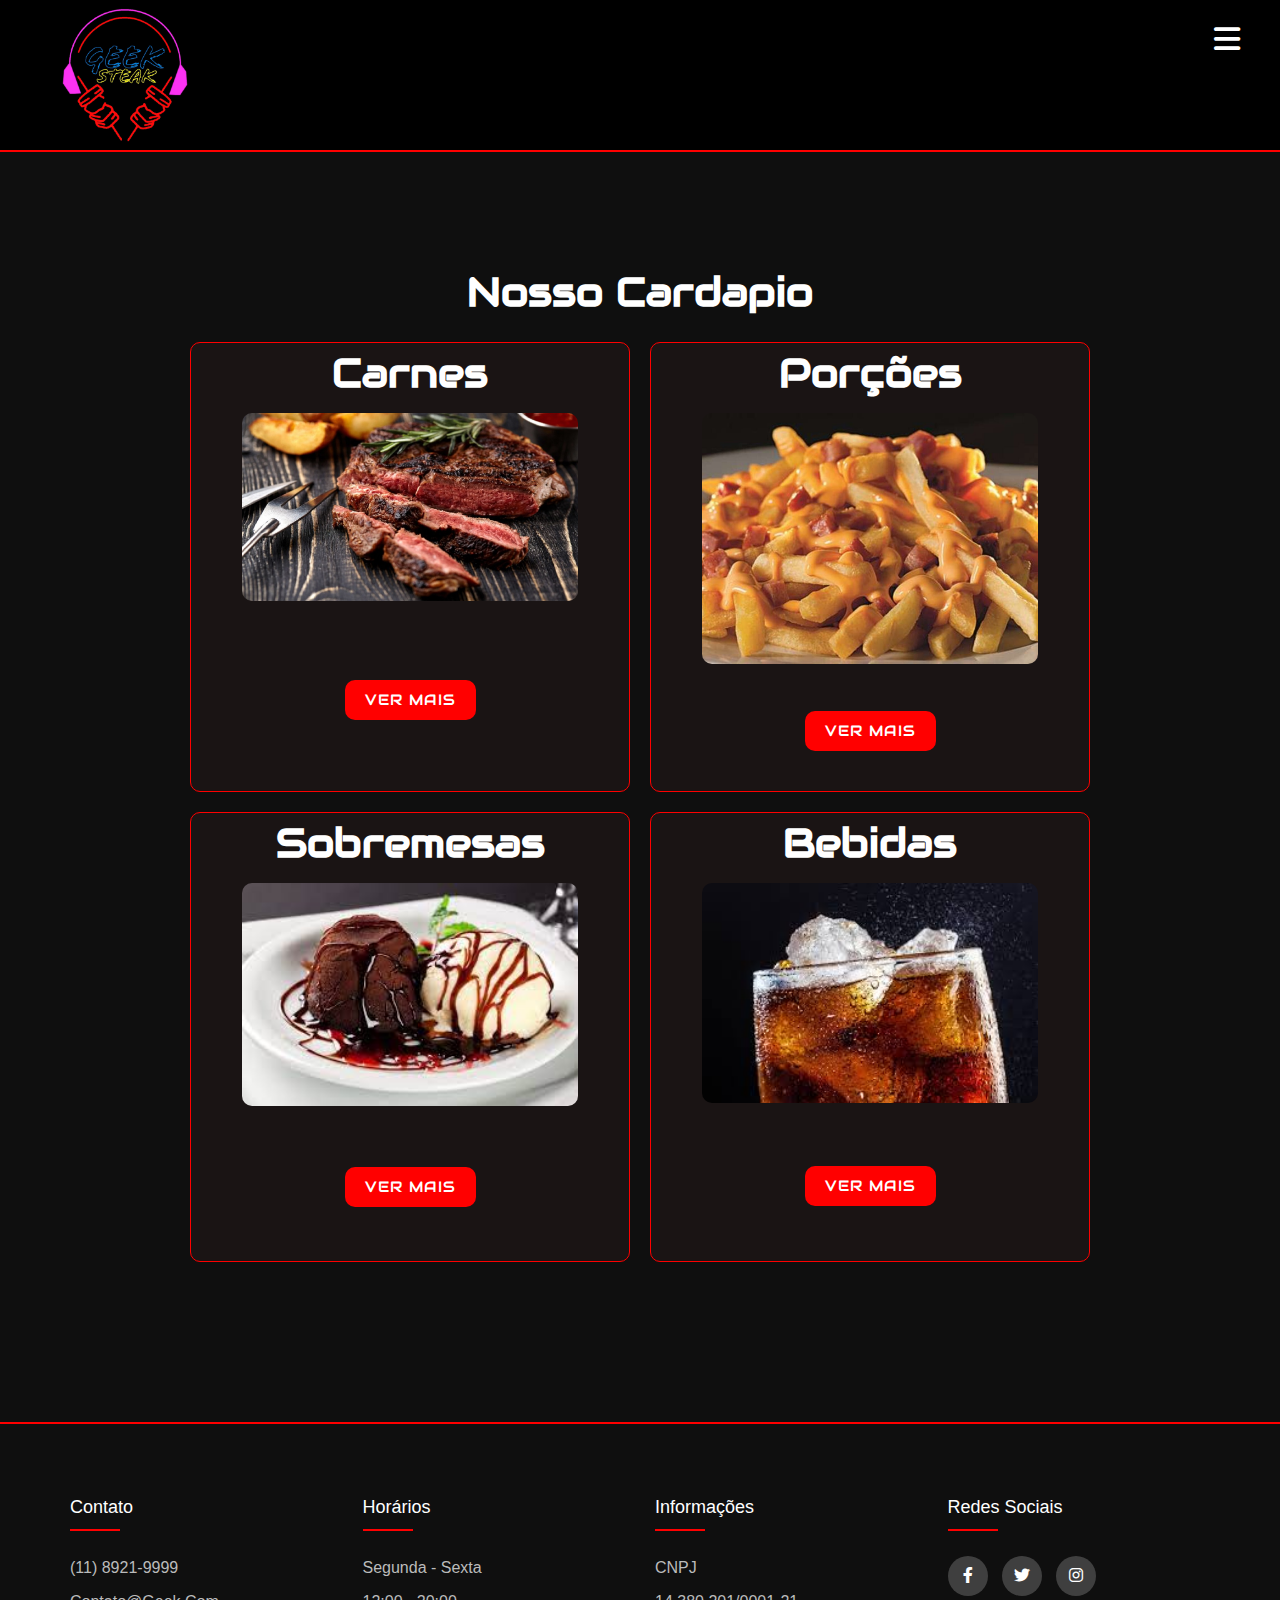
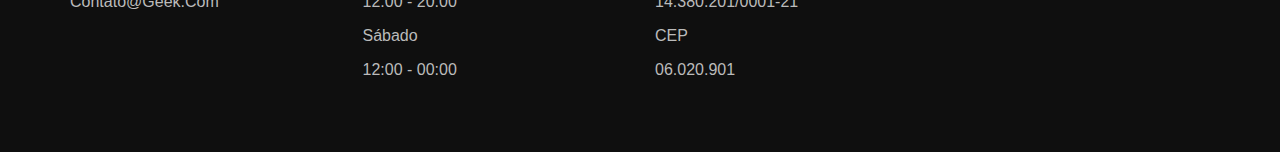
<file: index.html>
<!DOCTYPE html>
<html lang="pt-br">

<head>
    <meta charset="UTF-8">
    <meta http-equiv="X-UA-Compatible" content="IE=edge">
    <meta name="viewport" content="width=device-width, initial-scale=1.0">
    <link rel="stylesheet" href="estilo/cardapio.css">
    <link rel="stylesheet" href="https://stackpath.bootstrapcdn.com/font-awesome/4.7.0/css/font-awesome.min.css">
    <link rel="stylesheet" href="https://cdnjs.cloudflare.com/ajax/libs/font-awesome/6.0.0-beta2/css/all.min.css">
    <title>Geek Steak</title>
</head>

<body>

    <!-- Informação geral Menu -->
    <header>
        <nav>
            <!-- Responsivo -->
                <input type="checkbox" id="check">

                <label for="check" class="checkbtn">
                    <i class="fa fa-bars"></i>
                </label>
            <!-- Responsivo -->

            <!-- Seção Menu -->
                <img class="company" src="gif/giphy.gif" alt="">
                <ul class="tes">
                    <li><a href="https://matheusalvarez.github.io/Geek-Steak/">Home</a></li>
                    <li><a href="index.html">Cardápio</a></li>
                    <li><a href="#">Receitas</a></li>
                    <li><a href="https://vinicius-souza-araujo.github.io/Geek-Steak/">Unidades</a></li>
                    <li><a href="https://rafaellrossi.github.io/contato/">Contato</a></li>
                </ul>
            <!-- Fim Seção Menu -->
        </nav>
    </header>
    <!-- Fim Informação geral menu -->

    <!-- Inicio Cardapio -->
    <main class="main">
        <section class="catalogo-cardapio" id="catalogo-cardapio">
            <div class="content-cardapio">
                <div class="title-wrapper-catalog">
                    <h1>Nosso Cardapio</h1>
                </div>
                <!-- Inicio Card dos Itens -->
                <div class="card-wrapper-cardapio">
                    <div class="card-item-cardapio">
                        <h1>Carnes</h1>
                        <a class="img" href="carnes.html"><img src="img/file-mignon.jpg" alt="Carnes" /></a>
                        <div class="conteudo-card">
                            <a href="carnes.html" class="btn-flip" data-back="Cardapio" data-front="Ver Mais"></a>
                        </div>
                    </div>
                    <div class="card-item-cardapio">
                        <h1>Porções</h1>
                        <a class="img" href="porcoes.html"><img src="img/fritas.jpeg" alt="Porções" /></a>
                        <div class="conteudo-card">
                            <a href="porcoes.html" class="btn-flip" data-back="Cardapio" data-front="Ver Mais"></a>
                        </div>
                    </div>
                    <div class="card-item-cardapio">
                        <h1>Sobremesas</h1>
                        <a class="img" href="sobremesas.html"><img src="img/petitgateau.jpg" alt="Sobremesas" /></a>
                        <div class="conteudo-card">
                            <a href="sobremesas.html" class="btn-flip" data-back="Cardapio" data-front="Ver Mais"></a>
                        </div>
                    </div>
                    <div class="card-item-cardapio">
                        <h1>Bebidas</h1>
                        <a class="img" href="bebidas.html"><img src="img/bebida.jpg" alt="Bebidas" /></a>
                        <div class="conteudo-card">
                            <a href="bebidas.html" class="btn-flip" data-back="Cardapio" data-front="Ver mais"></a>
                        </div>
                    </div>
                </div>
            </div>
            <!-- Fim Card dos Itens -->
        </section>
        <!-- Fim catalogo de itens -->
    </main>
    <footer class="footer">
        <div class="container">
            <div class="row">
                <div class="footer-col">
                    <h4>Contato</h4>
                    <p><a class="no-click" href="#">(11) 8921-9999</a></p>
                    <p><a class="no-click" href="#">contato@geek.com</a></p>
                </div>

                <div class="footer-col">
                    <h4>Horários</h4>

                    <p><a class="no-click" href="#">Segunda - Sexta</a></p>
                    <p><a class="no-click" href="#">12:00 - 20:00</a></p>
                    <p><a class="no-click" href="#">Sábado</a></p>
                    <p><a class="no-click" href="#">12:00 - 00:00</a></p>
                </div>

                <div class="footer-col">
                    <h4>Informações</h4>
                    <p><a class="no-click" href="#">CNPJ</a></p>
                    <p><a class="no-click" href="#">14.380.201/0001-21</a></p>
                    <p><a class="no-click" href="#">CEP</a></p>
                    <p><a class="no-click" href="#">06.020.901</a></p>
                </div>

                <div class="footer-col">
                    <h4>Redes sociais</h4>
                    <div class="social-links">
                        <a href="https://www.facebook.com/" target="-blank"><i class="fab fa-facebook-f"></i></a>
                        <a href="https://twitter.com/" target="-blank"><i class="fab fa-twitter"></i></a>
                        <a href="https://www.instagram.com/" target="-blank"><i class="fab fa-instagram"></i></a>
                    </div>
                </div>
            </div>
        </div>
    </footer>
<!-- https://vlibras.gov.br/doc/widget/introduction/overview.html -->
<div vw class="enabled">
    <div vw-access-button class="active"></div>
    <div vw-plugin-wrapper>
        <div class="vw-plugin-top-wrapper"></div>
    </div>
</div>
<script src="https://vlibras.gov.br/app/vlibras-plugin.js"></script>
<script>
    new window.VLibras.Widget('https://vlibras.gov.br/app');
</script>
</body>

</html>
</file>
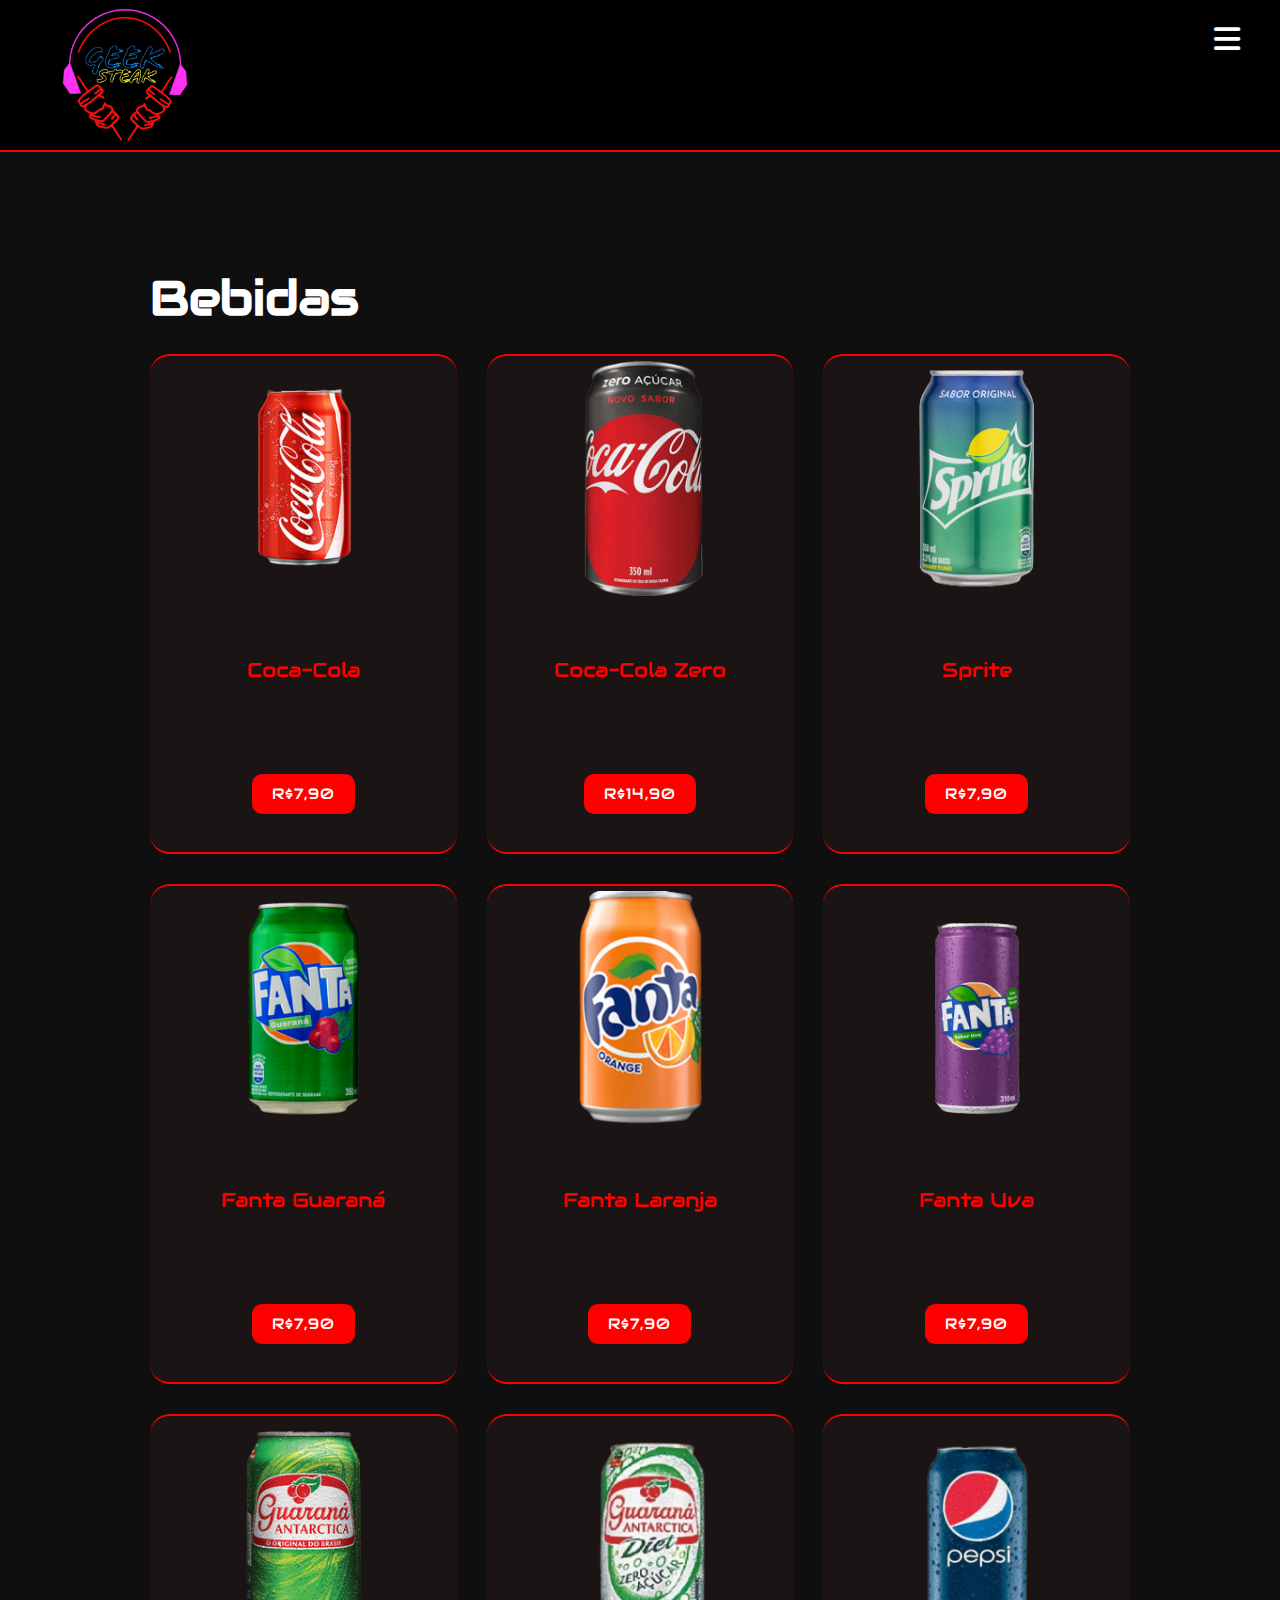
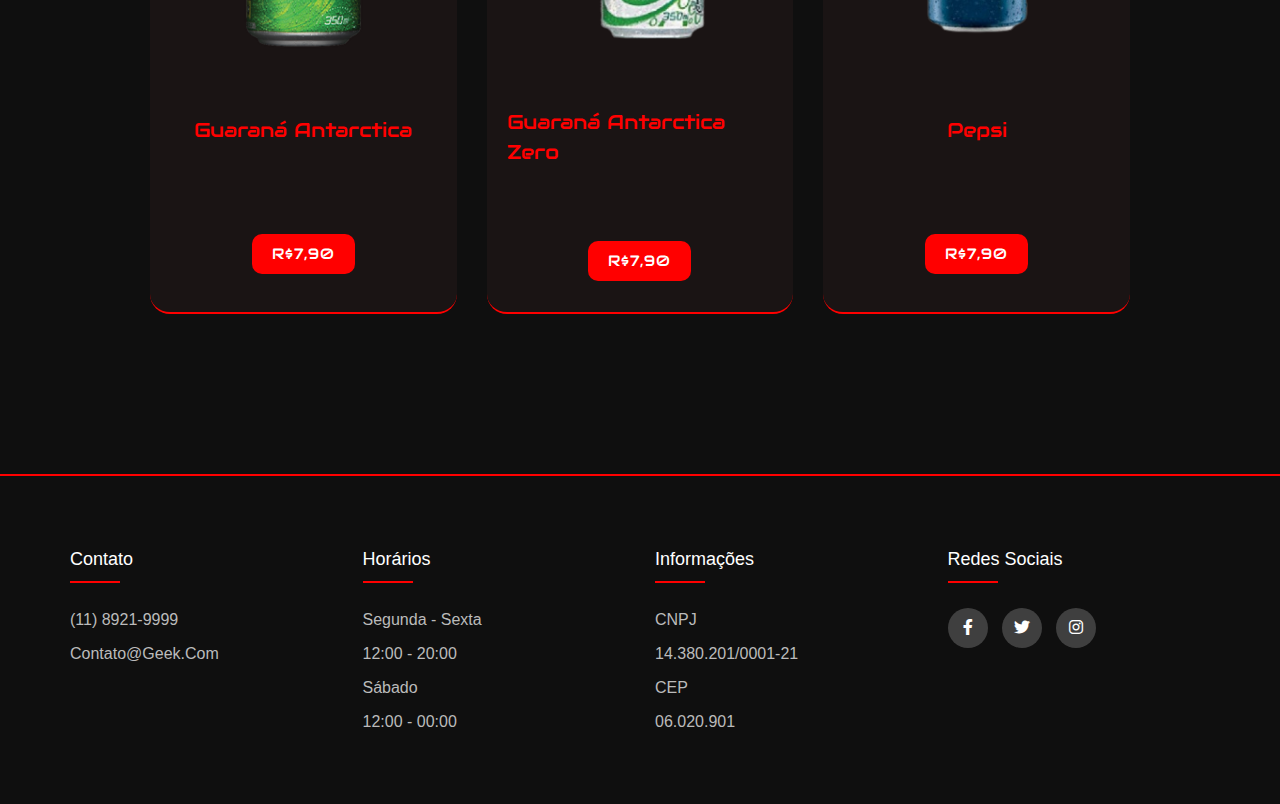
<file: bebidas.html>
<!DOCTYPE html>
<html lang="pt-br">

<head>
    <meta charset="UTF-8">
    <meta http-equiv="X-UA-Compatible" content="IE=edge">
    <meta name="viewport" content="width=device-width, initial-scale=1.0">
    <link rel="stylesheet" href="estilo/cardapio.css">
    <link rel="stylesheet" href="https://stackpath.bootstrapcdn.com/font-awesome/4.7.0/css/font-awesome.min.css">
    <link rel="stylesheet" href="https://cdnjs.cloudflare.com/ajax/libs/font-awesome/6.0.0-beta2/css/all.min.css">
    <title>Geek Steak</title>
</head>

<body>

    <!-- Informação geral Menu -->
    <header>
        <nav>
            <!-- Responsivo -->
                <input type="checkbox" id="check">

                <label for="check" class="checkbtn">
                    <i class="fa fa-bars"></i>
                </label>
            <!-- Responsivo -->

            <!-- Seção Menu -->
                <img class="company" src="gif/giphy.gif" alt="">
                <ul class="tes">
                    <li><a href="https://matheusalvarez.github.io/Geek-Steak/">Home</a></li>
                    <li><a href="index.html">Cardápio</a></li>
                    <li><a href="#">Receitas</a></li>
                    <li><a href="https://vinicius-souza-araujo.github.io/Geek-Steak/">Unidades</a></li>
                    <li><a href="#">Contato</a></li>
                </ul>
            <!-- Fim Seção Menu -->
        </nav>
    </header>
    <!-- Fim Informação geral menu -->

    <!-- Inicio Cardapio -->
    <main class="main">
        <section class="catalogo" id="catalogo">
            <div class="content">
                <div class="title-wrapper-catalog">
                    <h1>Bebidas</h1>
                </div>
                <!-- Inicio Card dos Itens -->
                <div class="card-wrapper">
                    <div class="card-item">
                        <a class="img" href="#"><img src="img/coca-cola.png" alt="Picanha" /></a>
                        <div class="conteudo-card">
                            <a class="title" href="">Coca-Cola</a>
                            <a href="#" class="btn-flip" data-back="Comprar" data-front="R$7,90"></a>
                        </div>
                    </div>
                    <div class="card-item">
                        <a class="img" href="#"><img src="img/coca-zero.jpg" alt="Picanha" /></a>
                        <div class="conteudo-card">
                            <a class="title" href="">Coca-Cola Zero</a>
                            <a href="#" class="btn-flip" data-back="Comprar" data-front="R$14,90"></a>
                        </div>
                    </div>
                    <div class="card-item">
                        <a class="img" href="#"><img src="img/sprite-lata-5fa71904f2c4c-removebg-preview.png" alt="Picanha" /></a>
                        <div class="conteudo-card">
                            <a class="title" href="">Sprite</a>
                            <a href="#" class="btn-flip" data-back="Comprar" data-front="R$7,90"></a>
                        </div>
                    </div>
                    <div class="card-item">
                        <a class="img" href="#"><img src="img/fanta-guarana.jpg" alt="Picanha" /></a>
                        <div class="conteudo-card">
                            <a class="title" href="">Fanta Guaraná</a>
                            <a href="#" class="btn-flip" data-back="Comprar" data-front="R$7,90"></a>
                        </div>
                    </div>
                    <div class="card-item">
                        <a class="img" href="#"><img src="img/fanta-laranja-removebg-preview.png" alt="Picanha" /></a>
                        <div class="conteudo-card">
                            <a class="title" href="">Fanta Laranja</a>
                            <a href="#" class="btn-flip" data-back="Comprar" data-front="R$7,90"></a>
                        </div>
                    </div>
                    <div class="card-item">
                        <a class="img" href="#"><img src="img/refrigerante-fanta-uva-310ml-607ed8d13411c-removebg-preview.png" alt="Picanha" /></a>
                        <div class="conteudo-card">
                            <a class="title" href="">Fanta Uva</a>
                            <a href="#" class="btn-flip" data-back="Comprar" data-front="R$7,90"></a>
                        </div>
                    </div>
                    <div class="card-item">
                        <a class="img" href="#"><img src="img/guarana.png" alt="Picanha" /></a>
                        <div class="conteudo-card">
                            <a class="title" href="">Guaraná Antarctica</a>
                            <a href="#" class="btn-flip" data-back="Comprar" data-front="R$7,90"></a>
                        </div>
                    </div>
                    <div class="card-item">
                        <a class="img" href="#"><img src="img/guarana-zero.png" alt="Picanha" /></a>
                        <div class="conteudo-card">
                            <a class="title" href="">Guaraná Antarctica Zero</a>
                            <a href="#" class="btn-flip" data-back="Comprar" data-front="R$7,90"></a>
                        </div>
                    </div>
                    <div class="card-item">
                        <a class="img" href="#"><img src="img/pepsi.png" alt="Picanha" /></a>
                        <div class="conteudo-card">
                            <a class="title" href="">Pepsi</a>
                            <a href="#" class="btn-flip" data-back="Comprar" data-front="R$7,90"></a>
                        </div>
                    </div>
                </div>
            </div>
            <!-- Fim Card dos Itens -->
            </div>
        </section>
        <!-- Fim catalogo de itens -->
    </main>
    <footer class="footer">
        <div class="container">
            <div class="row">
                <div class="footer-col">
                    <h4>Contato</h4>
                    <p><a class="no-click" href="#">(11) 8921-9999</a></p>
                    <p><a class="no-click" href="#">contato@geek.com</a></p>
                </div>

                <div class="footer-col">
                    <h4>Horários</h4>

                    <p><a class="no-click" href="#">Segunda - Sexta</a></p>
                    <p><a class="no-click" href="#">12:00 - 20:00</a></p>
                    <p><a class="no-click" href="#">Sábado</a></p>
                    <p><a class="no-click" href="#">12:00 - 00:00</a></p>
                </div>

                <div class="footer-col">
                    <h4>Informações</h4>
                    <p><a class="no-click" href="#">CNPJ</a></p>
                    <p><a class="no-click" href="#">14.380.201/0001-21</a></p>
                    <p><a class="no-click" href="#">CEP</a></p>
                    <p><a class="no-click" href="#">06.020.901</a></p>
                </div>

                <div class="footer-col">
                    <h4>Redes sociais</h4>
                    <div class="social-links">
                        <a href="https://www.facebook.com/" target="-blank"><i class="fab fa-facebook-f"></i></a>
                        <a href="https://twitter.com/" target="-blank"><i class="fab fa-twitter"></i></a>
                        <a href="https://www.instagram.com/" target="-blank"><i class="fab fa-instagram"></i></a>
                    </div>
                </div>

            </div>
        </div>
    </footer>
<!-- https://vlibras.gov.br/doc/widget/introduction/overview.html -->
<div vw class="enabled">
    <div vw-access-button class="active"></div>
    <div vw-plugin-wrapper>
        <div class="vw-plugin-top-wrapper"></div>
    </div>
</div>
<script src="https://vlibras.gov.br/app/vlibras-plugin.js"></script>
<script>
    new window.VLibras.Widget('https://vlibras.gov.br/app');
</script>
</body>

</html>
</file>
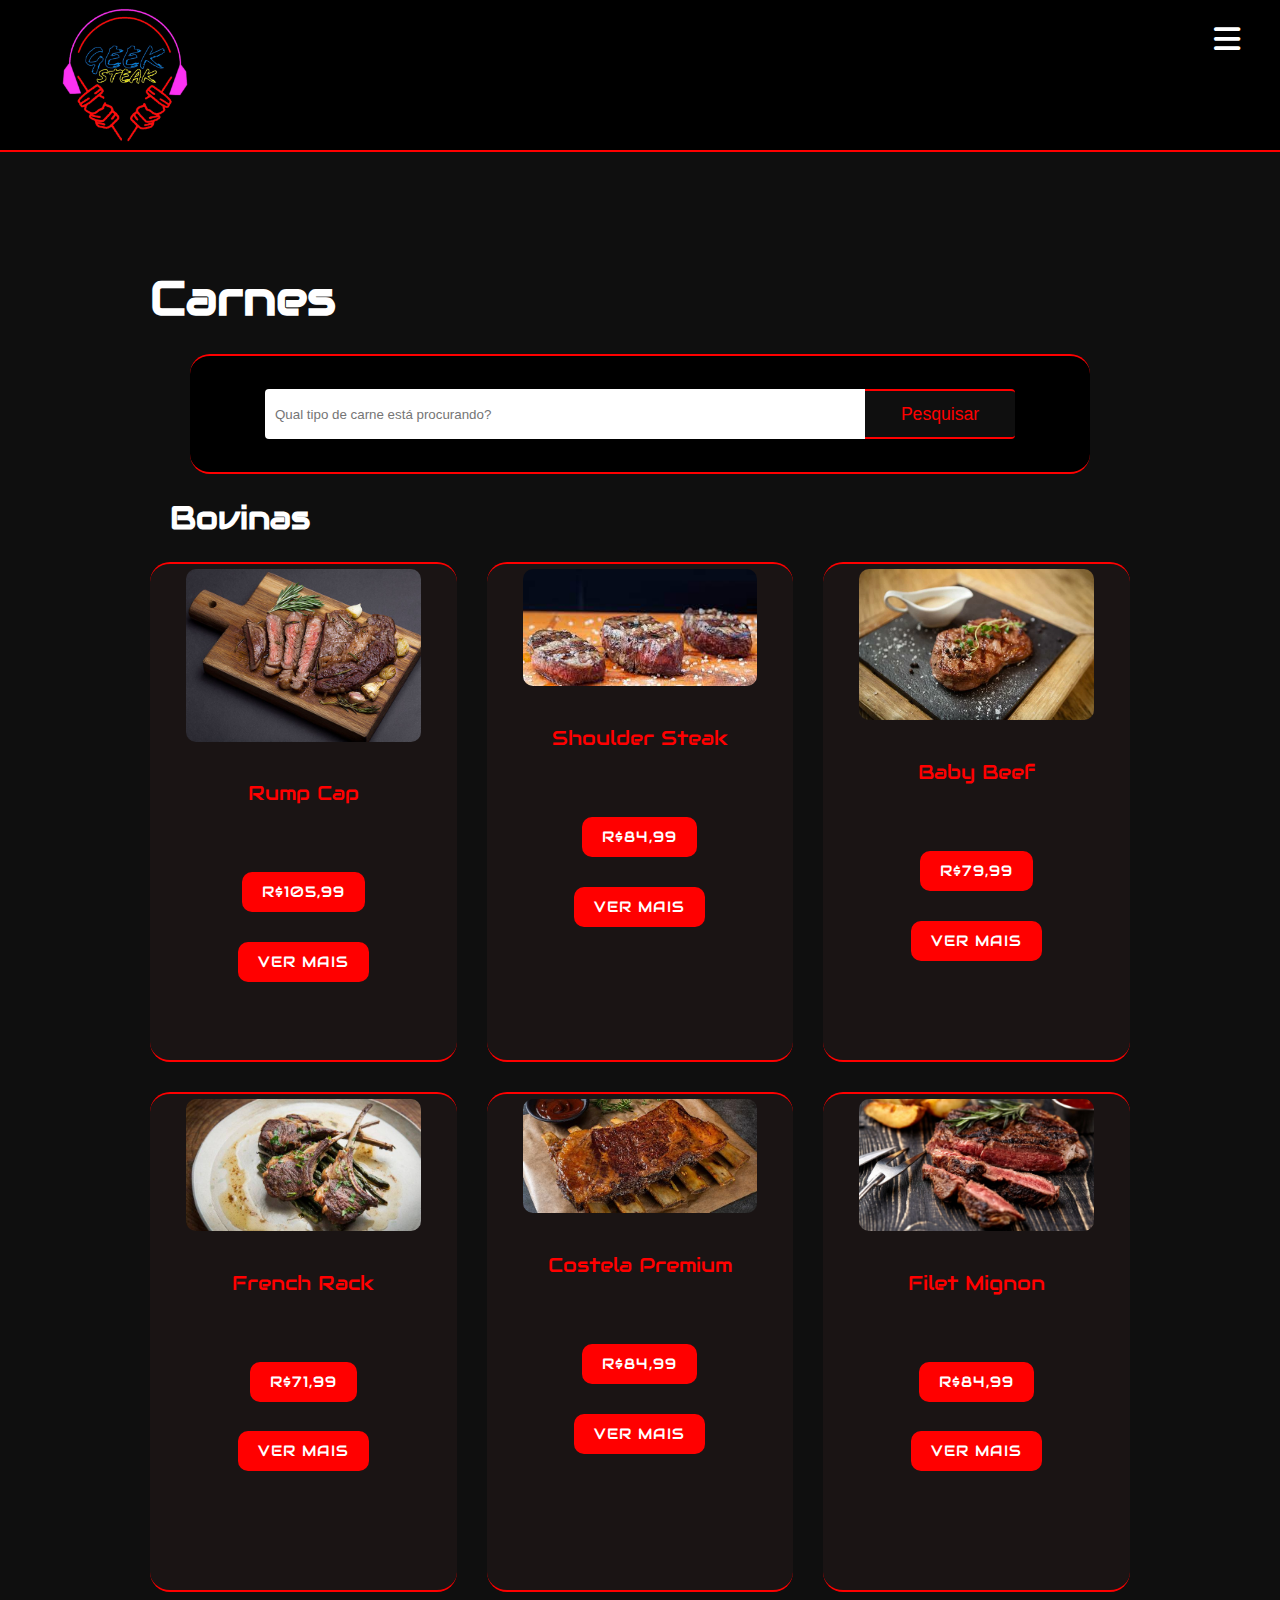
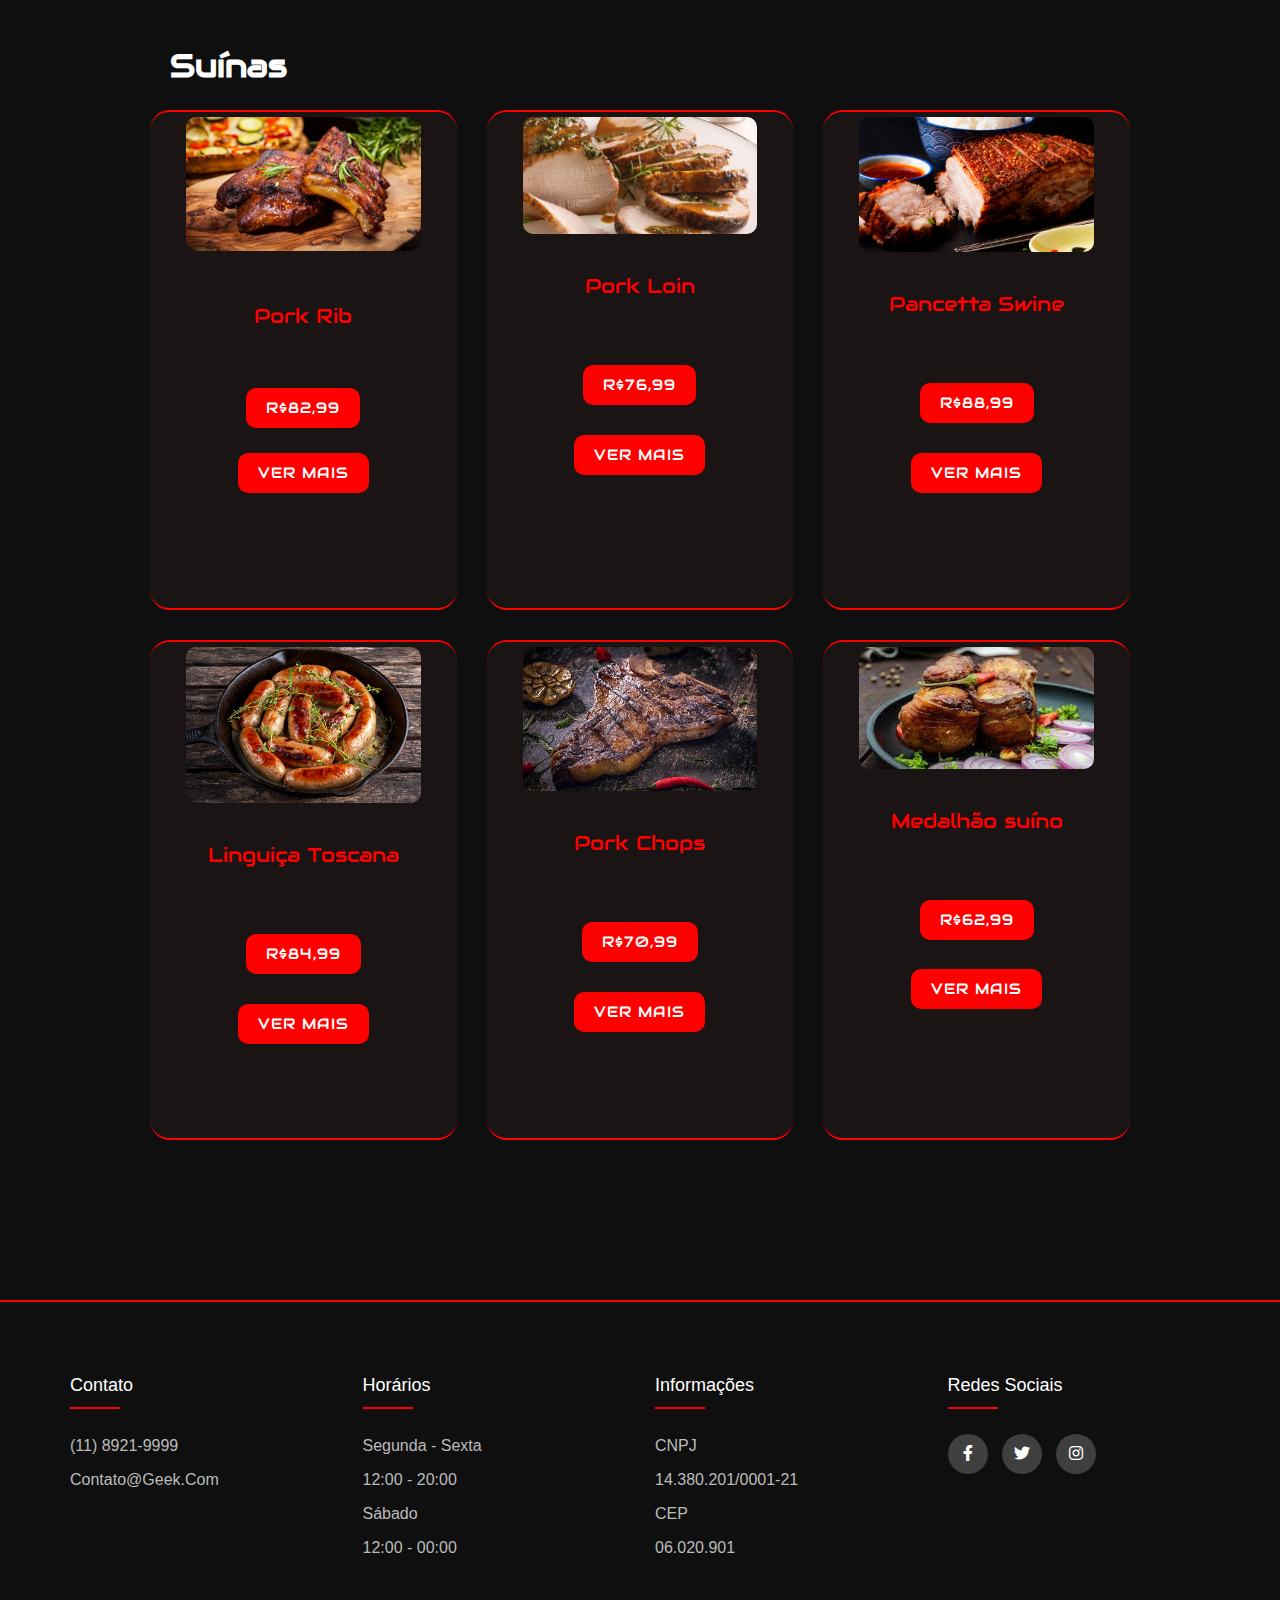
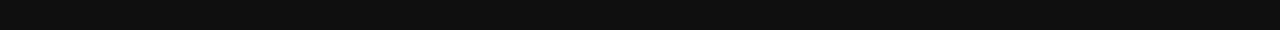
<file: carnes.html>
<!DOCTYPE html>
<html lang="pt-br">

<head>
    <meta charset="UTF-8">
    <meta http-equiv="X-UA-Compatible" content="IE=edge">
    <meta name="viewport" content="width=device-width, initial-scale=1.0">
    <link rel="stylesheet" href="estilo/cardapio.css">
    <link rel="stylesheet" href="https://stackpath.bootstrapcdn.com/font-awesome/4.7.0/css/font-awesome.min.css">
    <link rel="stylesheet" href="https://cdnjs.cloudflare.com/ajax/libs/font-awesome/6.0.0-beta2/css/all.min.css">
    <title>Geek Steak</title>
</head>

<body>

    <!-- Informação geral Menu -->
    <header>
        <nav>
            <!-- Responsivo -->
                <input type="checkbox" id="check">

                <label for="check" class="checkbtn">
                    <i class="fa fa-bars"></i>
                </label>
            <!-- Responsivo -->

            <!-- Seção Menu -->
                <img class="company" src="gif/giphy.gif" alt="">
                <ul class="tes">
                    <li><a href="#">Home</a></li>
                    <li><a href="index.html">Cardápio</a></li>
                    <li><a href="#">Receitas</a></li>
                    <li><a href="#">Unidades</a></li>
                    <li><a href="#">Contato</a></li>
                </ul>
            <!-- Fim Seção Menu -->
        </nav>
    </header>
    <!-- Fim Informação geral menu -->

    <!-- Inicio Cardapio -->
    <main class="main">
        <section class="catalogo" id="catalogo">
            <div class="content">
                <div class="title-wrapper-catalog">
                    <h1>Carnes</h1>
                </div>
                <div class="filter-card">
                    <input type="text" class="search-input" placeholder="Qual tipo de carne está procurando?" />
                    <button class="search-button">Pesquisar</button>
                </div>
                <!-- Inicio Card dos Itens -->
                <h2>Bovinas</h2>
                <div class="card-wrapper">
                    <div class="card-item">
                        <a class="img" href="#"><img src="img/picanha.jpg" alt="Picanha" /></a>
                        <div class="conteudo-card">
                            <a class="title" href="">Rump Cap</a>
                            <p>A picanha é um corte tipicamente brasileiro, muito saboroso e macio. Um dos cortes mais vendidos em nossas unidades.</p>
                            <a href="#" class="btn-flip" data-back="Comprar" data-front="R$105,99"></a>
                            <a href="#" class="btn-flip" data-back="Receita" data-front="Ver Mais"></a>
                        </div>
                    </div>
                    <div class="card-item">
                        <a class="img" href="#"><img src="img/shoulder.jpg" alt="Shoulder" /></a>
                        <div class="conteudo-card">
                            <a class="title" href="#">Shoulder Steak</a>
                            <p>Corte de sabor diferenciado, é um filé que vem conquistando um espaço cada vez maior e
                                encantando os mais exigentes paladares.</p>
                            <a href="#" class="btn-flip" data-back="Comprar" data-front="R$84,99"></a>
                            <a href="#" class="btn-flip" data-back="Receita" data-front="Ver Mais"></a>
                        </div>
                    </div>
                    <div class="card-item">
                        <a class="img" href="#"><img src="img/baby-beef.jpg" alt="Chorizo" /></a>
                        <div class="conteudo-card">
                            <a class="title" href="#">Baby Beef</a>
                            <p>O Baby Beef é retirado do centro da peça, onde a maciez é ainda maior.</p>
                            <a href="#" class="btn-flip" data-back="Comprar" data-front="R$79,99"></a>
                            <a href="#" class="btn-flip" data-back="Receita" data-front="Ver Mais"></a>
                        </div>
                    </div>
                    <div class="card-item">
                        <a class="img" href="#"><img src="img/costela_cordeiro.jpg" alt="Cordeiro" /></a>
                        <div class="conteudo-card">
                            <a class="title" href="#">French Rack</a>
                            <p>É o mais famoso corte ovino, coberto por uma delicada capa de gordura, trata-se da parte
                                mais posterior (e mais longa) do lombo do cordeiro</p>
                            <a href="#" class="btn-flip" data-back="Comprar" data-front="R$71,99"></a>
                            <a href="#" class="btn-flip" data-back="Receita" data-front="Ver Mais"></a>
                        </div>
                    </div>
                    <div class="card-item">
                        <a class="img" href="#"><img src="img/costela-de-boi.jpg" alt="Costela Premium" /></a>
                        <div class="conteudo-card">
                            <a class="title" href="#">Costela Premium</a>
                            <p>Este corte clássico é preparado de forma tradicional, proporcionando um sabor autêntico.
                            </p>
                            <a href="#" class="btn-flip" data-back="Comprar" data-front="R$84,99"></a>
                            <a href="#" class="btn-flip" data-back="Receita" data-front="Ver Mais"></a>
                        </div>
                    </div>
                    <div class="card-item">
                        <a class="img" href="#"><img src="img/file-mignon.jpg" alt="Filet Mignon" /></a>
                        <div class="conteudo-card">
                            <a class="title" href="#">Filet Mignon</a>
                            <p>Considerado o corte mais macio do boi, o Bife de Filé Mignon é uma carne magra e
                                deliciosa.</p>
                            <a href="#" class="btn-flip" data-back="Comprar" data-front="R$84,99"></a>
                            <a href="#" class="btn-flip" data-back="Receita" data-front="Ver Mais"></a>
                        </div>
                    </div>
                </div>
                <!-- Fim Card dos Itens -->
                <h2>Suínas</h2>
                <!-- Inicio Card dos Itens -->
                <div class="card-wrapper">
                    <div class="card-item">
                        <a class="img" href="#"><img src="img/costelinha-de-porco-2.jpeg" alt="Costelinha de Porco" />
                            <div class="conteudo-card">
                        </a>
                        <a class="title" href="">Pork Rib</a>
                        <p>A Pork Rib vem deliciosamente temperada com ingredientes selecionados. Ela é extremamente
                            macia e suculenta, desmanchando na boca.</p>
                        <a href="#" class="btn-flip" data-back="Comprar" data-front="R$82,99"></a>
                        <a href="#" class="btn-flip" data-back="Receita" data-front="Ver Mais"></a>
                    </div>
                </div>
                <div class="card-item">
                    <a class="img" href="#"><img src="img/lombo-suino.jpg" alt="Lombo Suino" /></a>
                    <div class="conteudo-card">
                        <a class="title" href="">Pork Loin</a>
                        <p>O Pork Lion é feito com carne suína nobre e selecionada. É delicadamente marinada no vinho
                            com especiarias naturais. Depois, vai ao forno com o inconfundível molho barbecue.</p>
                        <a href="#" class="btn-flip" data-back="Comprar" data-front="R$76,99"></a>
                        <a href="#" class="btn-flip" data-back="Receita" data-front="Ver Mais"></a>
                    </div>
                </div>
                <div class="card-item">
                    <a class="img" href="#"><img src="img/panceta.jpg" alt="Panceta Suina" /></a>
                    <div class="conteudo-card">
                        <a class="title" href="">Pancetta Swine</a>
                        <p>A Pancetta Swine é um corte saboroso retirado da barriga do porco, também conhecida como
                            barriga, é suculenta, macia e com sabor marcante.</p>
                        <a href="#" class="btn-flip" data-back="Comprar" data-front="R$88,99"></a>
                        <a href="#" class="btn-flip" data-back="Receita" data-front="Ver Mais"></a>
                    </div>
                </div>
                <div class="card-item">
                    <a class="img" href="#"><img src="img/linguica.jpg" alt="Lombo Suino" /></a>
                    <div class="conteudo-card">
                        <a class="title" href="">Linguiça Toscana</a>
                        <p>Temperada e feita com os melhores cortes suínos. Muito saborosa e macia</p>
                        <a href="#" class="btn-flip" data-back="Comprar" data-front="R$84,99"></a>
                        <a href="#" class="btn-flip" data-back="Receita" data-front="Ver Mais"></a>
                    </div>
                </div>
                <div class="card-item">
                    <a class="img" href="#"><img src="img/bisteca.jpg" alt="Lombo Suino" /></a>
                    <div class="conteudo-card">
                        <a class="title" href="">Pork Chops</a>
                        <p>Corte fatiado do lombo suíno, Pork Chops é uma carne macia, saudável e com baixo teor de
                            gordura. De sabor marcante e delicioso.</p>
                        <a href="#" class="btn-flip" data-back="Comprar" data-front="R$70,99"></a>
                        <a href="#" class="btn-flip" data-back="Receita" data-front="Ver Mais"></a>
                    </div>
                </div>
                <div class="card-item">
                    <a class="img" href="#"><img src="img/medalhao.jpg" alt="Lombo Suino" /></a>
                    <div class="conteudo-card">
                        <a class="title" href="">Medalhão suíno</a>
                        <p>A nobre combinação do filé suíno com bacon, em um formato diferente, um aperitivo simples e
                            ao mesmo tempo sofisticado.</p>
                        <a href="#" class="btn-flip" data-back="Comprar" data-front="R$62,99"></a>
                        <a href="#" class="btn-flip" data-back="Receita" data-front="Ver Mais"></a>
                    </div>
                </div>
            </div>
            <!-- Fim Card dos Itens -->
        </section>
        <!-- Fim catalogo de itens -->
    </main>
    <footer class="footer">
        <div class="container">
            <div class="row">
                <div class="footer-col">
                    <h4>Contato</h4>
                    <p><a class="no-click" href="#">(11) 8921-9999</a></p>
                    <p><a class="no-click" href="#">contato@geek.com</a></p>
                </div>

                <div class="footer-col">
                    <h4>Horários</h4>

                    <p><a class="no-click" href="#">Segunda - Sexta</a></p>
                    <p><a class="no-click" href="#">12:00 - 20:00</a></p>
                    <p><a class="no-click" href="#">Sábado</a></p>
                    <p><a class="no-click" href="#">12:00 - 00:00</a></p>
                </div>

                <div class="footer-col">
                    <h4>Informações</h4>
                    <p><a class="no-click" href="#">CNPJ</a></p>
                    <p><a class="no-click" href="#">14.380.201/0001-21</a></p>
                    <p><a class="no-click" href="#">CEP</a></p>
                    <p><a class="no-click" href="#">06.020.901</a></p>
                </div>

                <div class="footer-col">
                    <h4>Redes sociais</h4>
                    <div class="social-links">
                        <a href="https://www.facebook.com/" target="-blank"><i class="fab fa-facebook-f"></i></a>
                        <a href="https://twitter.com/" target="-blank"><i class="fab fa-twitter"></i></a>
                        <a href="https://www.instagram.com/" target="-blank"><i class="fab fa-instagram"></i></a>
                    </div>
                </div>

            </div>
        </div>
    </footer>
<!-- https://vlibras.gov.br/doc/widget/introduction/overview.html -->
<div vw class="enabled">
    <div vw-access-button class="active"></div>
    <div vw-plugin-wrapper>
        <div class="vw-plugin-top-wrapper"></div>
    </div>
</div>
<script src="https://vlibras.gov.br/app/vlibras-plugin.js"></script>
<script>
    new window.VLibras.Widget('https://vlibras.gov.br/app');
</script>
</body>

</html>
</file>
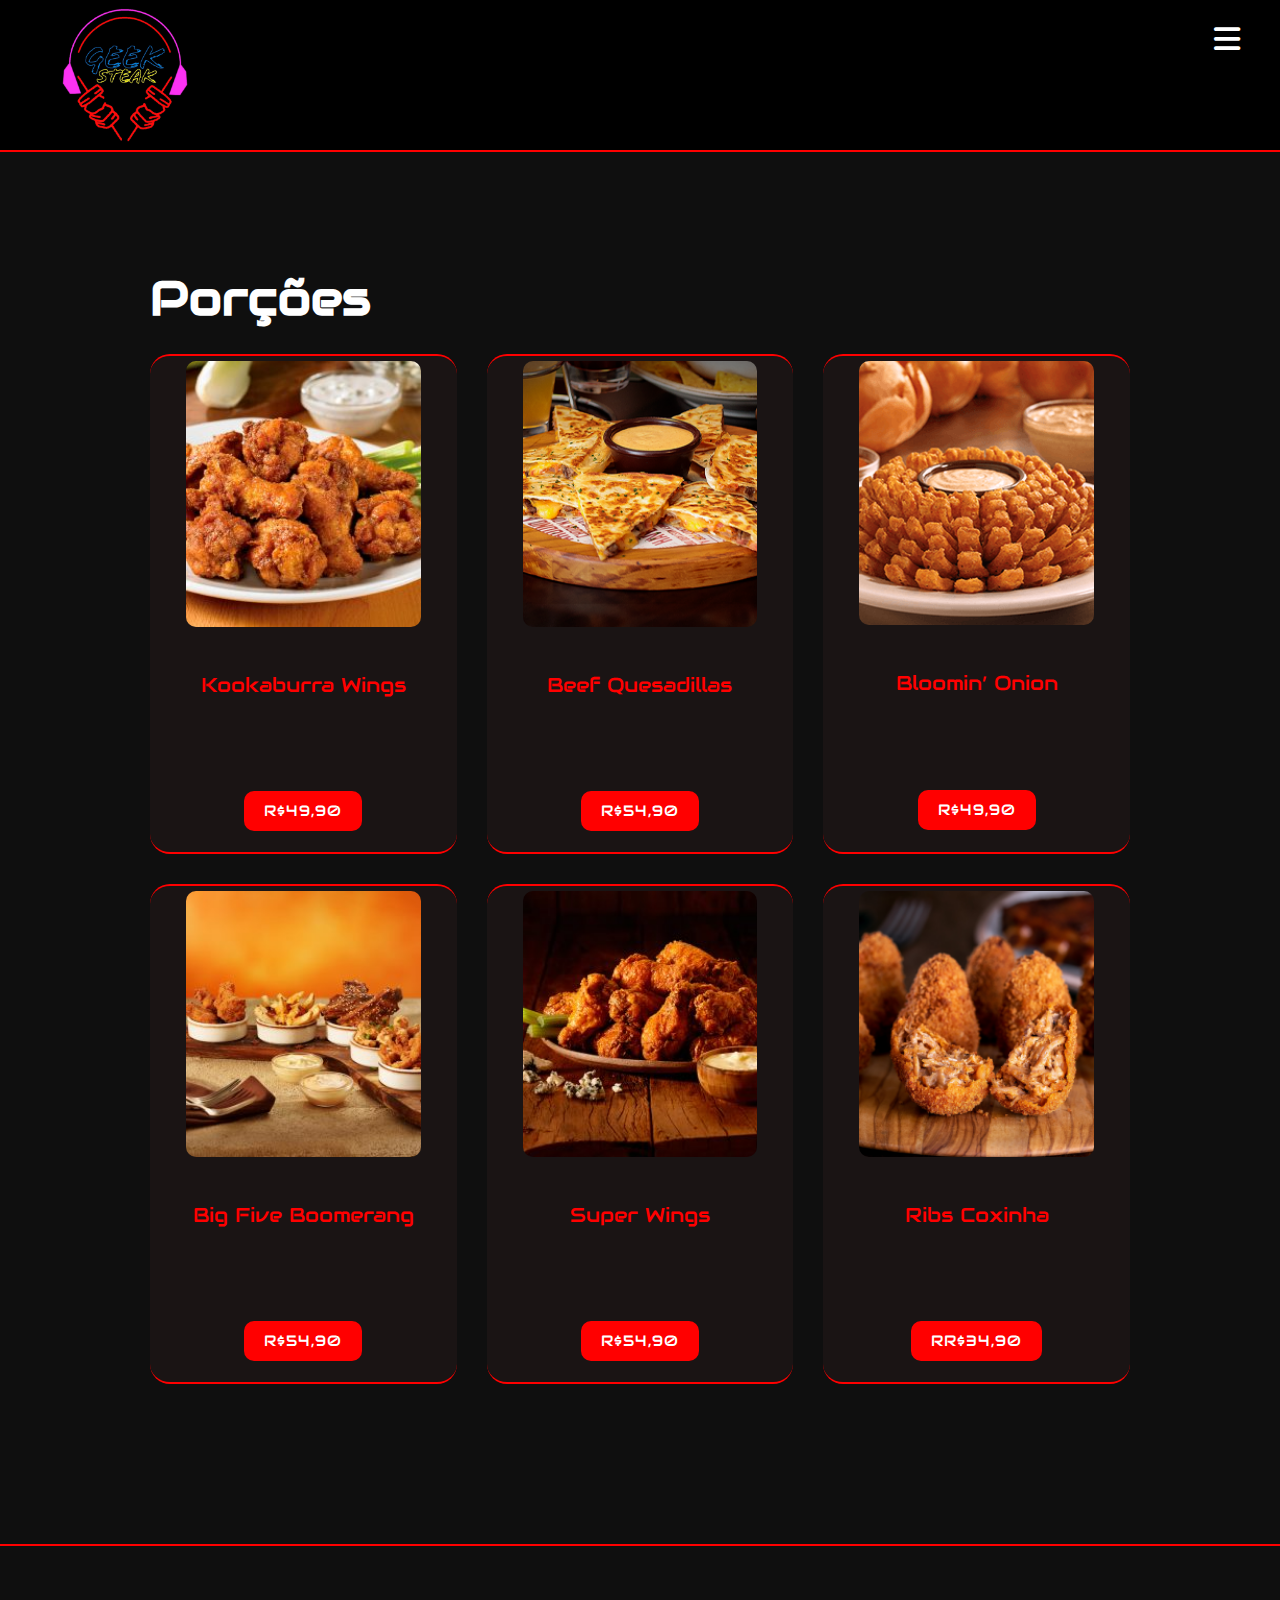
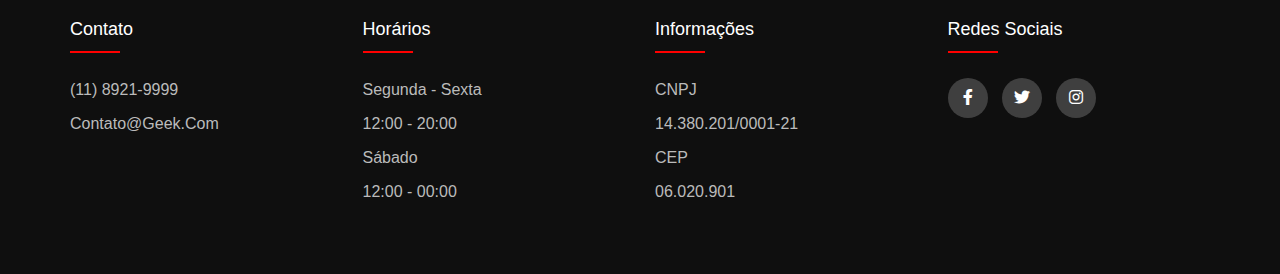
<file: porcoes.html>
<!DOCTYPE html>
<html lang="pt-br">

<head>
    <meta charset="UTF-8">
    <meta http-equiv="X-UA-Compatible" content="IE=edge">
    <meta name="viewport" content="width=device-width, initial-scale=1.0">
    <link rel="stylesheet" href="estilo/cardapio.css">
    <link rel="stylesheet" href="https://stackpath.bootstrapcdn.com/font-awesome/4.7.0/css/font-awesome.min.css">
    <link rel="stylesheet" href="https://cdnjs.cloudflare.com/ajax/libs/font-awesome/6.0.0-beta2/css/all.min.css">
    <title>Geek Steak</title>
</head>

<body>

    <!-- Informação geral Menu -->
    <header>
        <nav>
            <!-- Responsivo -->
                <input type="checkbox" id="check">

                <label for="check" class="checkbtn">
                    <i class="fa fa-bars"></i>
                </label>
            <!-- Responsivo -->

            <!-- Seção Menu -->
                <img class="company" src="gif/giphy.gif" alt="">
                <ul class="tes">
                    <li><a href="https://matheusalvarez.github.io/Geek-Steak/">Home</a></li>
                    <li><a href="index.html">Cardápio</a></li>
                    <li><a href="https://lusques.github.io/geekSteak-Recipe/">Receitas</a></li>
                    <li><a href="https://vinicius-souza-araujo.github.io/Geek-Steak/">Unidades</a></li>
                    <li><a href="https://rafaellrossi.github.io/contato/">Contato</a></li>
                </ul>
            <!-- Fim Seção Menu -->
        </nav>
    </header>
    <!-- Fim Informação geral menu -->

    <!-- Inicio Cardapio -->
    <main class="main">
        <section class="catalogo" id="catalogo">
            <div class="content">
                <div class="title-wrapper-catalog">
                    <h1>Porções</h1>
                </div>
                <!-- Inicio Card dos Itens -->
                <div class="card-wrapper">
                    <div class="card-item">
                        <a class="img" href="#"><img src="img/kookaburra_wings.jpg"Picanha" /></a>
                        <div class="conteudo-card">
                            <a class="title" href="">Kookaburra Wings</a>
                            <p>10 sobreasas de frango empanadas com um blend de temperos à sua escolha: light, medium ou
                                hot. Servidas com molho tipo Blue Cheese e aipo crocante.</p>
                            <a href="#" class="btn-flip" data-back="Comprar" data-front="R$49,90"></a>
                        </div>
                    </div>
                    <div class="card-item">
                        <a class="img" href="#"><img src="img/Beef-dillas.png" alt="Shoulder" /></a>
                        <div class="conteudo-card">
                            <a class="title" href="#">Beef Quesadillas</a>
                            <p>Pétalas da Bloomin’ Onion, tiras de filet mignon, mix de queijos e tomate. Tudo dentro de
                                saborosas quesadillas, acompanhadas do cremoso molho Bloom (contém açúcar e lactose).
                            </p>
                            <a href="#" class="btn-flip" data-back="Comprar" data-front="R$54,90"></a>
                        </div>
                    </div>
                    <div class="card-item">
                        <a class="img" href="#"><img src="img/Bloomin_Onion.png" alt="Chorizo" /></a>
                        <div class="conteudo-card">
                            <a class="title" href="#">Bloomin’ Onion</a>
                            <p>Nossa famosa cebola gigante e dourada com o autêntico sabor do Outback. Acompanha nosso
                                maravilhoso molho Bloom.</p>
                            <a href="#" class="btn-flip" data-back="Comprar" data-front="R$49,90"></a>
                        </div>
                    </div>
                    <div class="card-item">
                        <a class="img" href="#"><img src="img/big_five_boomerang.jpg" alt="Cordeiro" /></a>
                        <div class="conteudo-card">
                            <a class="title" href="#">Big Five Boomerang</a>
                            <p>Um boomerang dos sabores favoritos do Geek Steak! Uma surpreendente combinação de
                                Kookaburra Wings, Aussie Cheese Fries, Billy Ribs, Firecracker Shrimp e pétalas de
                                Bloomin’ Onion.</p>
                            <a href="#" class="btn-flip" data-back="Comprar" data-front="R$54,90"></a>
                        </div>
                    </div>
                    <div class="card-item">
                        <a class="img" href="#"><img src="img/Wings-.jpg" alt="Costela Premium" /></a>
                        <div class="conteudo-card">
                            <a class="title" href="#">Super Wings</a>
                            <p>Nossas famosas Kookaburra Wings numa porção ainda maior. São 15 sobreasas de frango
                                servidas com o molho Blue Cheese e aipo crocante. Nas opções light, médio ou hot.</p>
                            <a href="#" class="btn-flip" data-back="Comprar" data-front="R$54,90"></a>
                        </div>
                    </div>
                    <div class="card-item">
                        <a class="img" href="#"><img src="img/Coxinha.png" alt="Filet Mignon" /></a>
                        <div class="conteudo-card">
                            <a class="title" href="#">Ribs Coxinha</a>
                            <p>8 coxinhas recheadas com a nossa suculenta Ribs on the Barbie, cream cheese e um toque de
                                limão siciliano, em uma combinação incrível com nossos temperos secretos que finalizam a
                                receita. Acompanha molho Barbecue Ranch.</p>
                            <a href="#" class="btn-flip" data-back="Comprar" data-front="RR$34,90"></a>
                        </div>
                    </div>
                </div>
                <!-- Fim Card dos Itens -->
            </div>
            <!-- Fim Card dos Itens -->
        </section>
        <!-- Fim catalogo de itens -->
    </main>
    <footer class="footer">
        <div class="container">
            <div class="row">
                <div class="footer-col">
                    <h4>Contato</h4>
                    <p><a class="no-click" href="#">(11) 8921-9999</a></p>
                    <p><a class="no-click" href="#">contato@geek.com</a></p>
                </div>

                <div class="footer-col">
                    <h4>Horários</h4>

                    <p><a class="no-click" href="#">Segunda - Sexta</a></p>
                    <p><a class="no-click" href="#">12:00 - 20:00</a></p>
                    <p><a class="no-click" href="#">Sábado</a></p>
                    <p><a class="no-click" href="#">12:00 - 00:00</a></p>
                </div>

                <div class="footer-col">
                    <h4>Informações</h4>
                    <p><a class="no-click" href="#">CNPJ</a></p>
                    <p><a class="no-click" href="#">14.380.201/0001-21</a></p>
                    <p><a class="no-click" href="#">CEP</a></p>
                    <p><a class="no-click" href="#">06.020.901</a></p>
                </div>

                <div class="footer-col">
                    <h4>Redes sociais</h4>
                    <div class="social-links">
                        <a href="https://www.facebook.com/" target="-blank"><i class="fab fa-facebook-f"></i></a>
                        <a href="https://twitter.com/" target="-blank"><i class="fab fa-twitter"></i></a>
                        <a href="https://www.instagram.com/" target="-blank"><i class="fab fa-instagram"></i></a>
                    </div>
                </div>

            </div>
        </div>
    </footer>
<!-- https://vlibras.gov.br/doc/widget/introduction/overview.html -->
<div vw class="enabled">
    <div vw-access-button class="active"></div>
    <div vw-plugin-wrapper>
        <div class="vw-plugin-top-wrapper"></div>
    </div>
</div>
<script src="https://vlibras.gov.br/app/vlibras-plugin.js"></script>
<script>
    new window.VLibras.Widget('https://vlibras.gov.br/app');
</script>
</body>

</html>
</file>
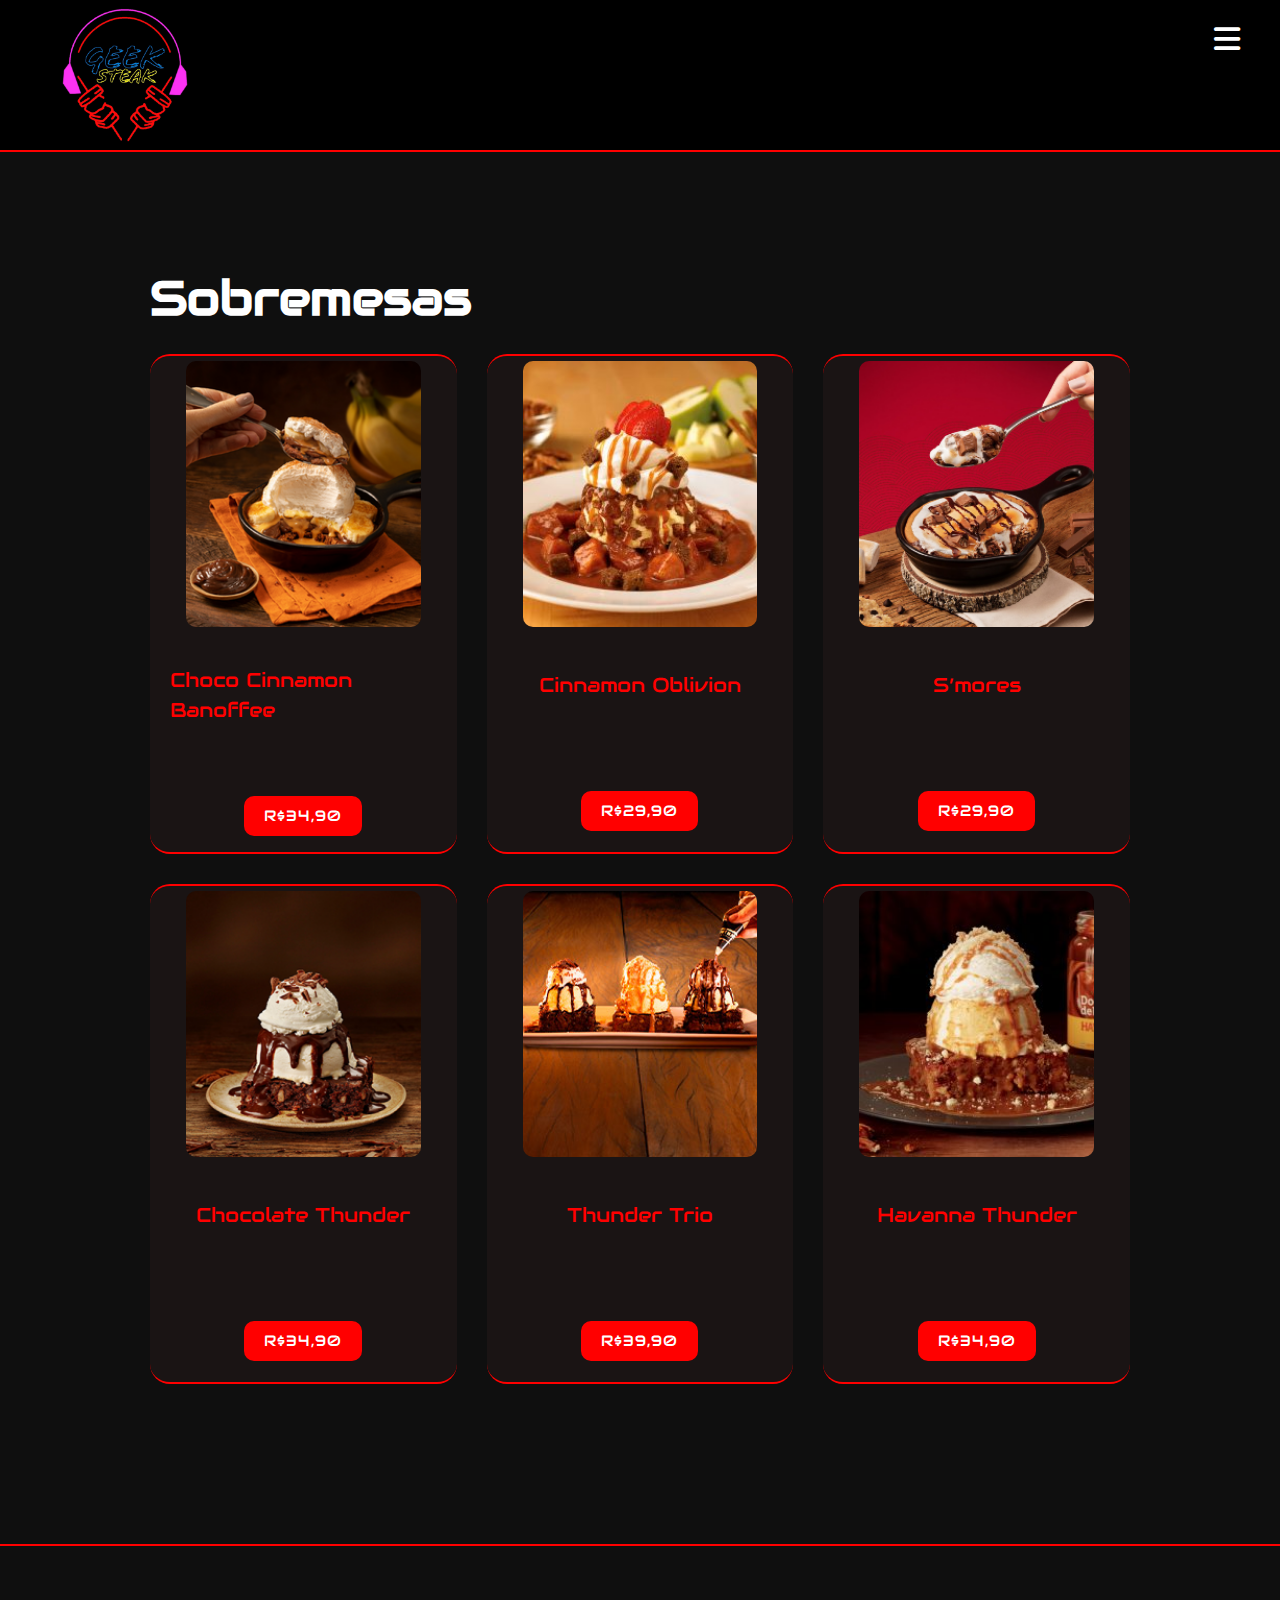
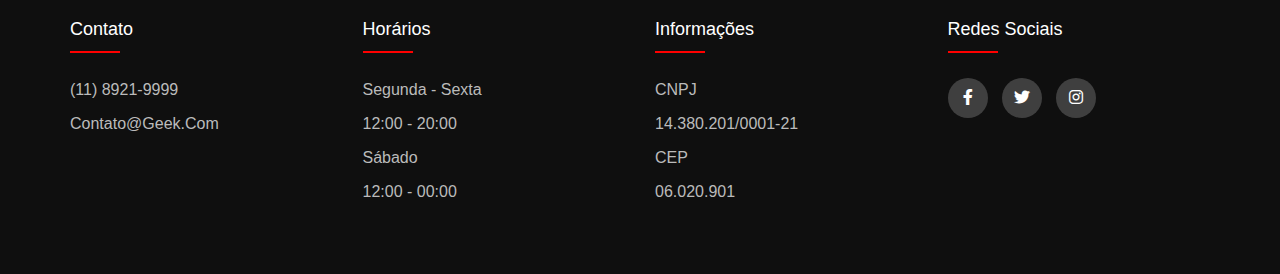
<file: sobremesas.html>
<!DOCTYPE html>
<html lang="pt-br">

<head>
    <meta charset="UTF-8">
    <meta http-equiv="X-UA-Compatible" content="IE=edge">
    <meta name="viewport" content="width=device-width, initial-scale=1.0">
    <link rel="stylesheet" href="estilo/cardapio.css">
    <link rel="stylesheet" href="https://stackpath.bootstrapcdn.com/font-awesome/4.7.0/css/font-awesome.min.css">
    <link rel="stylesheet" href="https://cdnjs.cloudflare.com/ajax/libs/font-awesome/6.0.0-beta2/css/all.min.css">
    <title>Geek Steak</title>
</head>

<body>

    <!-- Informação geral Menu -->
    <header>
        <nav>
            <!-- Responsivo -->
                <input type="checkbox" id="check">

                <label for="check" class="checkbtn">
                    <i class="fa fa-bars"></i>
                </label>
            <!-- Responsivo -->

            <!-- Seção Menu -->
                <img class="company" src="gif/giphy.gif" alt="">
                <ul class="tes">
                    <li><a href="https://matheusalvarez.github.io/Geek-Steak/">Home</a></li>
                    <li><a href="index.html">Cardápio</a></li>
                    <li><a href="https://lusques.github.io/geekSteak-Recipe/">Receitas</a></li>
                    <li><a href="https://vinicius-souza-araujo.github.io/Geek-Steak/">Unidades</a></li>
                    <li><a href="https://rafaellrossi.github.io/contato/">Contato</a></li>
                </ul>
            <!-- Fim Seção Menu -->
        </nav>
    </header>
    <!-- Fim Informação geral menu -->

    <!-- Inicio Cardapio -->
    <main class="main">
        <section class="catalogo" id="catalogo">
            <div class="content">
                <div class="title-wrapper-catalog">
                    <h1>Sobremesas</h1>
                </div>
                <!-- Inicio Card dos Itens -->
                <div class="card-wrapper">
                    <div class="card-item">
                        <a class="img" href="#"><img src="img/Banoffee.png" alt="Picanha" /></a>
                        <div class="conteudo-card">
                            <a class="title" href="">Choco Cinnamon Banoffee</a>
                            <p>Base crocante de biscoito Thunder, doce de leite, brigadeiro com canela e finalizado com rodelas de banana, chantilly e canela.</p>
                            <a href="#" class="btn-flip" data-back="Comprar" data-front="R$34,90"></a>
                        </div>
                    </div>
                    <div class="card-item">
                        <a class="img" href="#"><img src="img/Cinnamon-Oblivion.jpg" alt="Shoulder" /></a>
                        <div class="conteudo-card">
                            <a class="title" href="#">Cinnamon Oblivion</a>
                            <p>A sobremesa que nossos waiters adoram explicar. Contém nozes ou derivado de nozes.</p>
                            <a href="#" class="btn-flip" data-back="Comprar" data-front="R$29,90"></a>
                        </div>
                    </div>
                    <div class="card-item">
                        <a class="img" href="#"><img src="img/Smores-1.png" alt="Chorizo" /></a>
                        <div class="conteudo-card">
                            <a class="title" href="#">S’mores</a>
                            <p>Uma sobremesa quente, que combina cookies com gotas de chocolate, uma surpreendente pasta cremosa de Kit Kat, marshmallow gratinado, nossa calda de chocolate e pedaços de Kit Kat para finalizar.</p>
                            <a href="#" class="btn-flip" data-back="Comprar" data-front="R$29,90"></a>
                        </div>
                    </div>
                    <div class="card-item">
                        <a class="img" href="#"><img src="img/Chocolate-Thunder-From-Down-Under.png" alt="Cordeiro" /></a>
                        <div class="conteudo-card">
                            <a class="title" href="#">Chocolate Thunder </a>
                            <p>Nosso brownie exclusivo e quentinho com sorvete de baunilha e deliciosa calda de chocolate preparada diariamente no Outback. Finalizado com chantilly e raspas de chocolate. *Contém nozes ou derivado de nozes.</p>
                            <a href="#" class="btn-flip" data-back="Comprar" data-front="R$34,90"></a>
                        </div>
                    </div>
                    <div class="card-item">
                        <a class="img" href="#"><img src="img/Thunder.jpg" alt="Costela Premium" /></a>
                        <div class="conteudo-card">
                            <a class="title" href="#">Thunder Trio</a>
                            <p>Um trio de thunders em miniatura, juntando todo o bold flavour que só a Geek Steak tem: Chocolate Thunder, Havanna Thunder e Hazelnut Thunder. *Contém nozes ou derivado de nozes.</p>
                            <a href="#" class="btn-flip" data-back="Comprar" data-front="R$39,90"></a>
                        </div>
                    </div>
                    <div class="card-item">
                        <a class="img" href="#"><img src="img/havanna_thunder_sobremesa.jpg" alt="Filet Mignon" /></a>
                        <div class="conteudo-card">
                            <a class="title" href="#">Havanna Thunder</a>
                            <p>O nosso brownie, com nozes pecans, agora em uma versão de doce de leite Havanna. Servido com sorvete de baunilha, chantilly, crumble de biscoito e finalizado com a deliciosa calda de doce de leite Havanna.</p>
                            <a href="#" class="btn-flip" data-back="Comprar" data-front="R$34,90"></a>
                        </div>
                    </div>
                </div>
                <!-- Fim Card dos Itens -->
            </div>
            <!-- Fim Card dos Itens -->
        </section>
        <!-- Fim catalogo de itens -->
    </main>
    <footer class="footer">
        <div class="container">
            <div class="row">
                <div class="footer-col">
                    <h4>Contato</h4>
                    <p><a class="no-click" href="#">(11) 8921-9999</a></p>
                    <p><a class="no-click" href="#">contato@geek.com</a></p>
                </div>

                <div class="footer-col">
                    <h4>Horários</h4>

                    <p><a class="no-click" href="#">Segunda - Sexta</a></p>
                    <p><a class="no-click" href="#">12:00 - 20:00</a></p>
                    <p><a class="no-click" href="#">Sábado</a></p>
                    <p><a class="no-click" href="#">12:00 - 00:00</a></p>
                </div>

                <div class="footer-col">
                    <h4>Informações</h4>
                    <p><a class="no-click" href="#">CNPJ</a></p>
                    <p><a class="no-click" href="#">14.380.201/0001-21</a></p>
                    <p><a class="no-click" href="#">CEP</a></p>
                    <p><a class="no-click" href="#">06.020.901</a></p>
                </div>

                <div class="footer-col">
                    <h4>Redes sociais</h4>
                    <div class="social-links">
                        <a href="https://www.facebook.com/" target="-blank"><i class="fab fa-facebook-f"></i></a>
                        <a href="https://twitter.com/" target="-blank"><i class="fab fa-twitter"></i></a>
                        <a href="https://www.instagram.com/" target="-blank"><i class="fab fa-instagram"></i></a>
                    </div>
                </div>

            </div>
        </div>
    </footer>
<!-- https://vlibras.gov.br/doc/widget/introduction/overview.html -->
<div vw class="enabled">
    <div vw-access-button class="active"></div>
    <div vw-plugin-wrapper>
        <div class="vw-plugin-top-wrapper"></div>
    </div>
</div>
<script src="https://vlibras.gov.br/app/vlibras-plugin.js"></script>
<script>
    new window.VLibras.Widget('https://vlibras.gov.br/app');
</script>
</body>

</html>
</file>
<file: estilo/cardapio.css>
@import url('https://fonts.googleapis.com/css2?family=Audiowide&display=swap');
    /* Seção Geral */
    *{
        margin: 0;
        padding: 0;
        border: 0;
        text-decoration: none;
        list-style: none;
        box-sizing: border-box;
    }
/* Fim Seção Geral */

body{
    font-family: Arial, Helvetica, sans-serif;
    line-height: 1.5;
}

a:hover{
    background-color: #e70000;
    color: white;
    box-shadow: 0 0 5px #e70000,
    0 0 25px #e70000,
    0 0 50px #e70000,
    0 0 100px #e70000;
}


/* Seção Menu */
    /* Fundo da seção nav */
    nav{
        background-color: black;
        width: 100%;
        height: 150px;
    }

    .company{
        margin: 0 50px;
        line-height: 80px; 
        width: 150px;
        height: 150px;             
    }

    /* Flutuar menu na direita */
    nav ul{
        float: right;
        margin-right: 40px;
    }

    /*Organização do menu */
        nav ul li{
            display: inline-block;
            padding: 0 30px;
            line-height: 130px;
        }

        nav ul li a{
            color: #e70000;
            font-size: 18px;
            text-decoration: none;
            text-transform: uppercase;
            padding: 10px 20px;
            margin: 40px 0;
            letter-spacing: 2px;
            border-top: 1px solid #e70000;
            border-radius: 15px;
            font-weight: bold;
        }
    /* Fim Organização do menu */

    /* Menu responsivo */
    .checkbtn{
        color: white;
        float: right;
        font-size: 30px;
        margin-right: 40px;
        cursor: pointer;
        line-height: 80px;
        display: none;
    }

    #check{
        display: none;
    }

    @media(max-width: 952px){
        .company{
        width: 190px;
        height: 150px;
        padding-left: 40px;
        }

        nav ul li a{
            font-size: 16px;
        }
    }

    @media(max-width: 1320px){
        .checkbtn{
            display: block;
        }

        ul{
            position: fixed;
            width: 100%;
            height: 100vh;
            background-color: #222;
            border-top: 1px solid red;
            border-left: 1px solid red;
            top: 80px;
            left: 100%;
            text-align: center;
            transition: all 0.5s;
        }

        nav ul li{
            display: block;
            line-height: 30px;
            margin: 50px 0;
        }

        nav ul li a{
            color: white;
            font-size: 20px;
            font-weight: bold;
        }

        #check:checked ~ ul{
            left: 0;
        }
    }
    /* Fim Menu responsivo */

/* Fim Seção Menu */

/* ------ Inicio Seção Cardapio ------ */
    .main{
        background: #0f0f0f;
        font-family: 'Audiowide', cursive;
        border-top: 2px solid red ;
        border-bottom: 2px solid red ;
    }
    /* ------ Inicio Menu Cardapio ------ */
        section.catalogo-cardapio {
            width: 100%;
            padding-bottom: 100px;
            display: flex;
            align-items: center;
            justify-content: center;
        }

        .content-cardapio {
            max-width: 1000px;
            min-width: 300px;
            margin: 0 auto;
            padding: 10px;
        }
        
        .content-cardapio h1{
            color: white;
            font-size: 2.5rem;
            text-align: center;
        }

        section .card-wrapper-cardapio {
            max-width: 900px;
            height: 100%;
            display: grid;
            grid-template-columns: repeat(auto-fill, minmax(300px, 1fr));
            grid-gap: 20px;
            margin-bottom: 50px;
        }

        section .card-item-cardapio {
            height: 450px;
            background: rgb(26, 20, 20);
            border-radius: 10px;
            display: flex;
            flex-direction: column;
            align-items: center;
            border: solid 1px red;
        }

        section .card-item-cardapio:hover{
            color: #fff;
            z-index: 1000;
            transition: 0.6s ease;
            border: solid 4px red;
            box-shadow: 0 0 100px rgba(255, 0, 0, 0.363);
        }

        section .card-item-cardapio:hover a.title{
            font-size: 25px;
        }

        .conteudo-card-cardapio {
            height: 50%;
            display: flex;
            flex-direction: column;
            align-items: center;
            justify-content: space-around;
        }

        .card-item-cardapio img {
            margin-top: 10px;
            border-radius: 10px;
            width: 90%;
        }

        a.title{
            font-size: 15px;
            margin: 10px;
            text-decoration: none;
            background-color: transparent;
            color: red;
        }

        a.title:hover{
            color: rgb(68, 32, 32);
        }

        a.img{
            text-align: center;
            width: 85%;
        }

        a.img:hover{
            background-color: transparent;
        }

        .card-item-cardapio a:hover{
            box-shadow: none;
        }

        .card-item-cardapio p{
            width: 90%;
            font-size: 15px;
            color: white;
            font-family: 'Segoe UI', Tahoma, Geneva, Verdana, sans-serif;
        }
    /* ------------ Fim Menu Cardapio ------------- */
    /* ------ Inicio Seção Catalodo Cardapio ------ */
        section .filter-card {
            width: 900px;
            height: 120px;
            background: black;
            border-radius: 8px;
            margin: 0 auto;
            display: flex;
            flex-direction: row;
            align-items: center;
            justify-content: center;
            margin-bottom: 20px;
            border-radius: 20px;
            border-top: 2px solid red;
            border-bottom: 2px solid red;
        }

        .search-input {
        width: 600px;
        height: 50px;
        border: none;
        border-radius: 4px 0px 0px 4px;
        text-indent: 10px;
        }

        .search-button {
        width: 150px;
        height: 50px;
        border-radius: 0px 4px 4px 0px;
        border: none;
        background: #0f0f0f;
        color: red;
        border-top: 2px solid red;
        border-bottom: 2px solid red;
        cursor: pointer;
        font-size: 1.1em;
        transition: 0.2s ease;
        }

        .search-button:hover {
        background: red;
        color: white;
        box-shadow: 0 0 100px rgba(255, 0, 0, 0.363);
        }

        .title-wrapper-catalog {
        margin-top: 100px;
        padding-bottom: 20px;
        }

        section.catalogo {
            width: 100%;
            padding-bottom: 100px;
        }

        .content {
            max-width: 1000px;
            min-width: 300px;
            margin: 0 auto;
            padding: 10px;
        }

        .content h1{
            color: white;
            font-size: 3rem;
        }

        .content h2{
            color: white;
            font-size: 2rem;
            margin: 20px;
        }

        section .card-wrapper {
            height: 100%;
            display: grid;
            grid-template-columns: repeat(auto-fill, minmax(270px, 1fr));
            grid-gap: 30px;
            margin-bottom: 50px;
        }
        /* Inicio Customização Card Itens */
            section .card-item {
                height: 500px;
                background: rgb(26, 20, 20);
                border-radius: 20px;
                display: flex;
                flex-direction: column;
                align-items: center;
                border-top: solid 2px red;
                border-bottom: solid 2px red;
                transition: transform .5s ease;
            }
            section .card-item:hover{
                color: #fff;
                transform: scale(1.1);
                z-index: 1000;
                transition: 0.6s ease;
                border-top: solid 4px red;
                border-bottom: solid 2px red;
                box-shadow: 0 0 100px rgba(255, 0, 0, 0.363);
            }

            .conteudo-card {
                height: 50%;
                display: flex;
                flex-direction: column;
                align-items: center;
                justify-content: space-around;
            }
            
            .card-item img {
                margin-top: 5px;
                border-radius: 10px;
                width: 90%;
            }

            a.title{
                font-size: 20px;
                margin: 20px;
                text-decoration: none;
                background-color: transparent;
                color: red;
            }

            a.title:hover{
                color: rgb(173, 121, 121);
            }

            a.img:hover{
                background-color: transparent;
            }

            .card-item a:hover{
                box-shadow: none;
            }

            .card-item p{
                font-size: 0px;
            }

            .card-item:hover p {
                padding-bottom:10px;
                width: 90%;
                font-size: 12px;
                color: white;
                font-family: 'Segoe UI', Tahoma, Geneva, Verdana, sans-serif;
            }
            
            /* Customização do Botão Flip */
                .btn-flip {
                    opacity: 1;
                    outline: 0;
                    color: white;
                    line-height: 40px;
                    position: relative;
                    text-align: center;
                    letter-spacing: 1px;
                    display: inline-block;
                    text-decoration: none;
                    text-transform: uppercase;
                    border-radius: 15px;
                    margin: 5px;
                }

                .btn-flip:hover:after {
                    opacity: 1;
                    transform: translateY(0) rotateX(0);
                    font-size: 15px;
                }

                .btn-flip:hover:before {
                    opacity: 0;
                    transform: translateY(50%) rotateX(90deg);
                    transform: scale(1.0);
                    font-size: 15px;
                }

                .btn-flip:after {
                    top: 0;
                    left: 0;
                    opacity: 0;
                    width: 100%;
                    border-radius: 10px;
                    color: red;
                    display: block;
                    transition: 0.5s;
                    position: absolute;
                    background: white;
                    content: attr(data-back);
                    transform: translateY(-50%) rotateX(90deg);
                    font-size: 15px;
                }

                .btn-flip:before {
                    top: 0;
                    left: 0;
                    opacity: 1;
                    border-radius: 10px;
                    color: white;
                    display: block;
                    padding: 0 20px;
                    line-height: 40px;
                    transition: 0.5s;
                    position: relative;
                    background: red;
                    content: attr(data-front);
                    transform: translateY(0) rotateX(0);
                    font-size: 15px;
                }
            /* Fim do Botão Flip*/

        /* Fim Customização Card Itens */

    /*  Fim Seção Catalogo Cardapio  */

/* ------ Fim Seção Cardapio ------ */

    /* Seção Footer */
        
        .container{
            max-width: 1170px;
            margin: auto;
        }
    
        .footer{
            background-color: #0f0f0f;
            padding: 70px 0;
        }
    
        .row{
            display: flex;
            flex-wrap: wrap;
        }

        .footer-col{
            width: 25%;
            padding: 0 15px;
        }

        .footer-col h4{
            font-size: 18px;
            color: #fff;
            text-transform: capitalize;
            margin-bottom: 35px;
            font-weight: 500;
            position: relative;
        }

        .footer-col h4::before{
            content: '';
            position: absolute;
            left: 0;
            bottom: -10px;
            background-color: red;
            height: 2px;
            box-sizing: border-box;
            width: 50px;
        }

        .footer-col p:not(:last-child){
            margin-bottom: 10px;
        }

        .footer-col p a{
            font-size: 16px;
            text-transform: capitalize;
            color: #fff;
            text-decoration: none;
            font-weight: 300;
            color: #bbb;
            display: block;
            transition: all 0.3s ease;
        }

        .footer-col p a:hover{
            color: #fff;
            padding-left: 8px;
        }

        .footer-col .social-links a{
            display: inline-block;
            height: 40px;
            width: 40px;
            background-color: rgba(255, 255, 255, 0.2);
            margin: 0 10px 10px 0;
            text-align: center;
            line-height: 40px;
            border-radius: 50%;
            color: #fff;
            transition: all 0.5s ease;
        }

        .footer-col .social-links a:hover{
            color: #24262b;
            background-color: rgb(255, 0, 0);
        }

        .no-click{
            cursor: unset;
        }

        @media(max-width: 767px){
            .footer-col{
                width: 50%;
                margin-bottom: 30px;
            }
        }

        @media(max-width: 576px){
            .footer-col{
                width: 100%;
            }
        }
    /* Fim seção footer */
</file>
